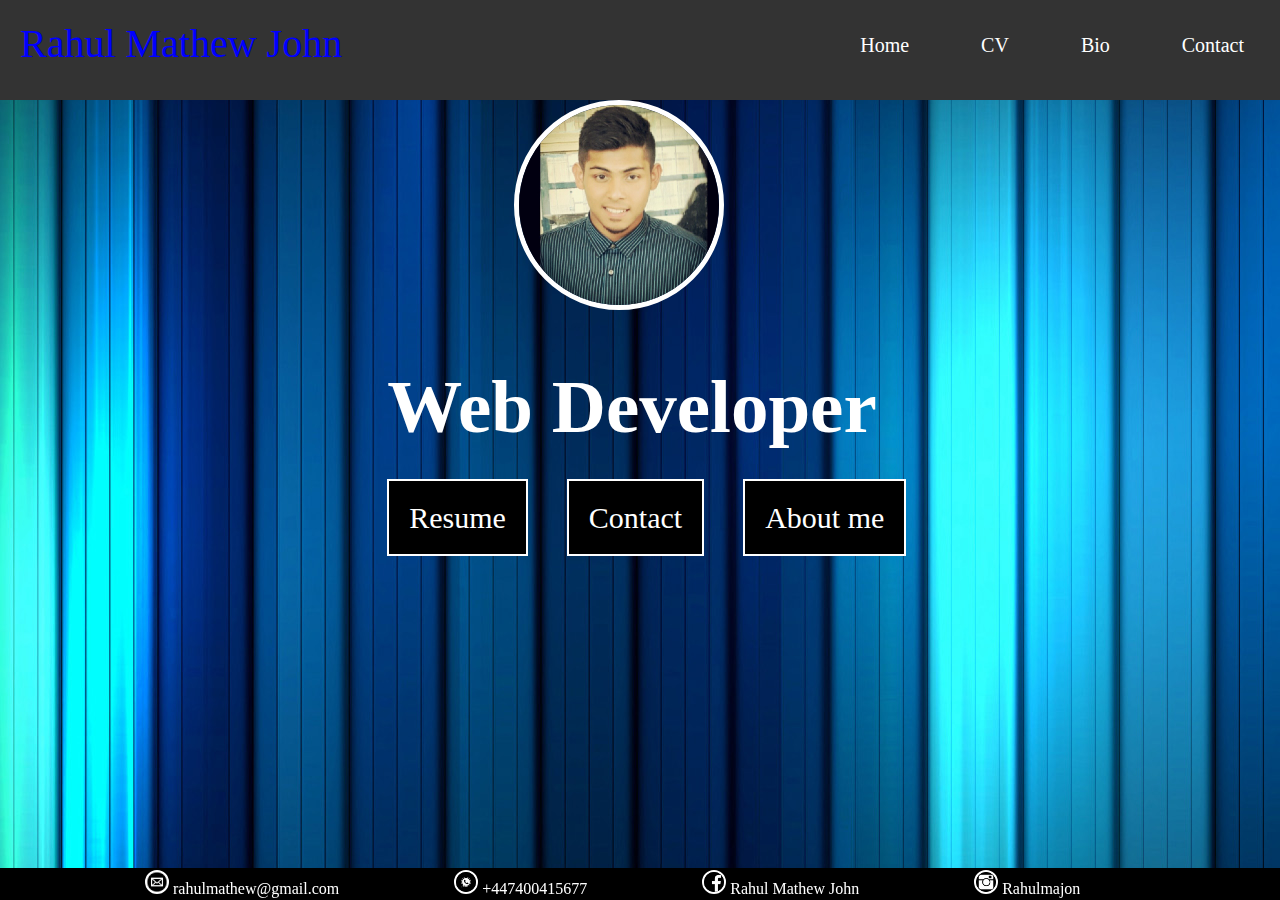
<file: index.html>
<!DOCTYPE html>
<!--
Student_Name     : Rahul Mathew John
Student_id:14437576
-->
<html>
    <head>
        <title>Profile</title>
        <meta charset="UTF-8">
        <meta name="viewport" content="width=device-width, initial-scale=1.0">
        <link rel="stylesheet" href="css/style.css">
    </head>
    <body id="body2">
        <ul class="topnav">
            <li class="name">Rahul Mathew John</li>
            <li><a href="contact.html">Contact</a></li>
            <li><a href="bio.html">Bio</a></li>
            <li><a href="cv.html">CV</a></li>
            <li><a href="index.html">Home</a></li>
        </ul>
        <div class="main6">
            <div class="img_div"><img src="images/me.jpg" class="img-index" alt="profile picture"/></div>
            <div class="about_me">
                <h1 id="designation">Web Developer</h1>
                <a href="cv.html" class="button">Resume</a>
                <a href="contact.html" class="button">Contact</a>
                <a href="bio.html" class="button">About me</a>
            </div>
        </div>
        <div class="footer">
            <ul class="bottomnav">
                <li>
                <img src="images/mail.png" width="20" height="20" class="img-circle" alt="mail"/>
                rahulmathew@gmail.com</li>
                <li>
                <img src="images/whatsapp.png" width="20" height="20" class="img-circle" alt="whatsapp"/>
                +447400415677</li>
                <li>
                <img src="images/fb.jpg" width="20" height="20" class="img-circle" alt="fb"/>
                Rahul Mathew John</li>
                <li>
                <img src="images/ig.png" width="20" height="20" class="img-circle" alt="ig"/>
                Rahulmajon</li>
            </ul>
        </div>
    </body>
</html>
</file>
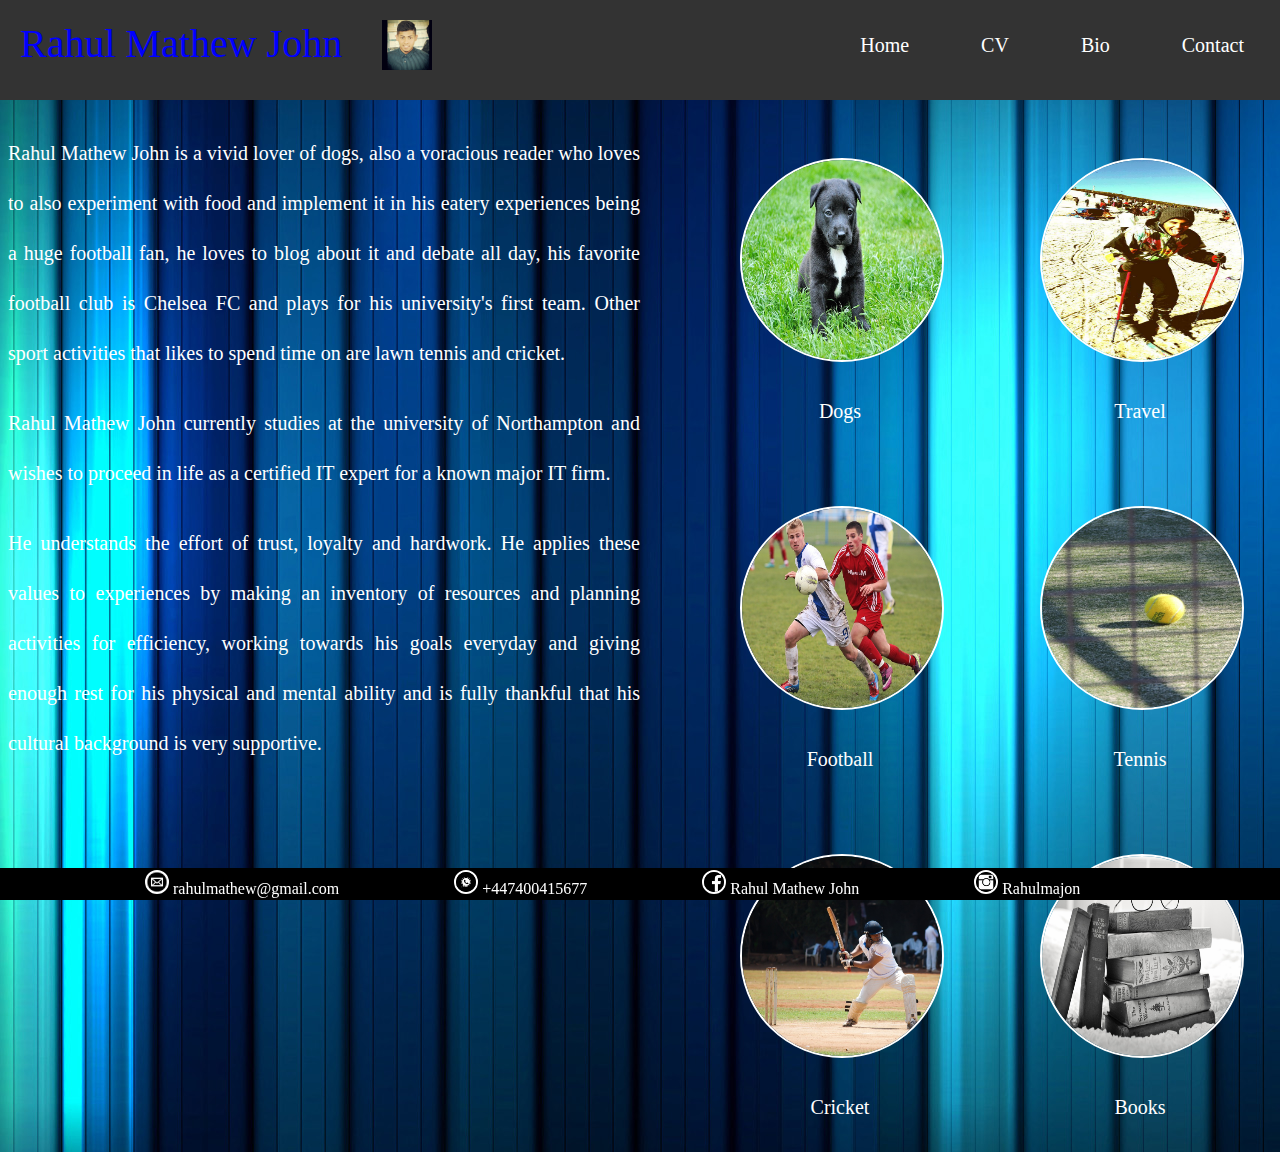
<file: bio.html>
<!DOCTYPE html>
<!--
To change this license header, choose License Headers in Project Properties.
To change this template file, choose Tools | Templates
and open the template in the editor.
-->
<html>
    <head>
        <title>Bio</title>
        <meta charset="UTF-8">
        <meta name="viewport" content="width=device-width, initial-scale=1.0">
        <link rel="stylesheet" href="css/style.css">
    </head>
    <body id="body2">
        <div>
            
        <ul class="topnav">
            <li class="name">Rahul Mathew John</li>
            <li class="image1"><img src="images/me.jpg" width="50" height="50" id="img-circle" alt="Profile picture of Rahul"/></li>
            <li><a href="contact.html">Contact</a></li>
            <li><a href="bio.html">Bio</a></li>
            <li class="active"><a href="cv.html">CV</a></li>
            <li><a href="index.html">Home</a></li>
        </ul>
        </div>
        <div class='main4'>
            <p >Rahul Mathew John is a vivid lover of dogs, also a voracious reader who loves to also experiment with food and implement it in his  eatery experiences
            being a huge football fan, he loves to blog about it and debate all day, his favorite football club is Chelsea FC
            and plays for his university's first team.
            Other sport activities that likes to spend time on are lawn tennis and cricket.</p>
            
            <p >Rahul Mathew John currently studies at the university of Northampton and wishes to proceed in life as
                a certified IT expert for a known major IT firm.</p>
            
            
            <p>He understands the effort of trust, loyalty and hardwork. He applies these values to experiences by making an 
                inventory of resources and planning activities for efficiency, working towards his goals everyday and giving
                enough rest for his physical and mental ability and is fully thankful that his cultural background is very supportive.
            </p>
            
        </div>
        <div class="main5">
            <div class="container">
                <img src="images/puppies.jpg" class="img-circle2" alt="puppy">
                <p>Dogs</p>
            </div>
            <div class="container">
                <img src="images/travel.jpg" class="img-circle2" alt="travel">
                <p>Travel</p>
            </div>
            <div class="container">
                <img src="images/chelsea_fc.jpg" class="img-circle2" alt="football">
                <p>Football</p>
            </div>
            <div class="container">
                <img src="images/tennis.jpg" class="img-circle2" alt="tennis">
                <p>Tennis</p>
            </div>
            <div class="container">
                <img src="images/cricket.jpg" class="img-circle2" alt="cricket">
                <p>Cricket</p>
            </div>
            <div class="container">
                <img src="images/books.jpg" class="img-circle2" alt="books">
                <p>Books</p>
            </div>
        </div>
        <div class="footer">
            <ul class="bottomnav">
                <li>
                <img src="images/mail.png" width="20" height="20" class="img-circle" alt="mail"/>
                rahulmathew@gmail.com</li>
                <li>
                <img src="images/whatsapp.png" width="20" height="20" class="img-circle" alt="whatsapp"/>
                +447400415677</li>
                <li>
                <img src="images/fb.jpg" width="20" height="20" class="img-circle" alt="fb"/>
                Rahul Mathew John</li>
                <li>
                <img src="images/ig.png" width="20" height="20" class="img-circle" alt="ig"/>
                Rahulmajon</li>
            </ul>
        </div>
    </body>
</html>
</file>
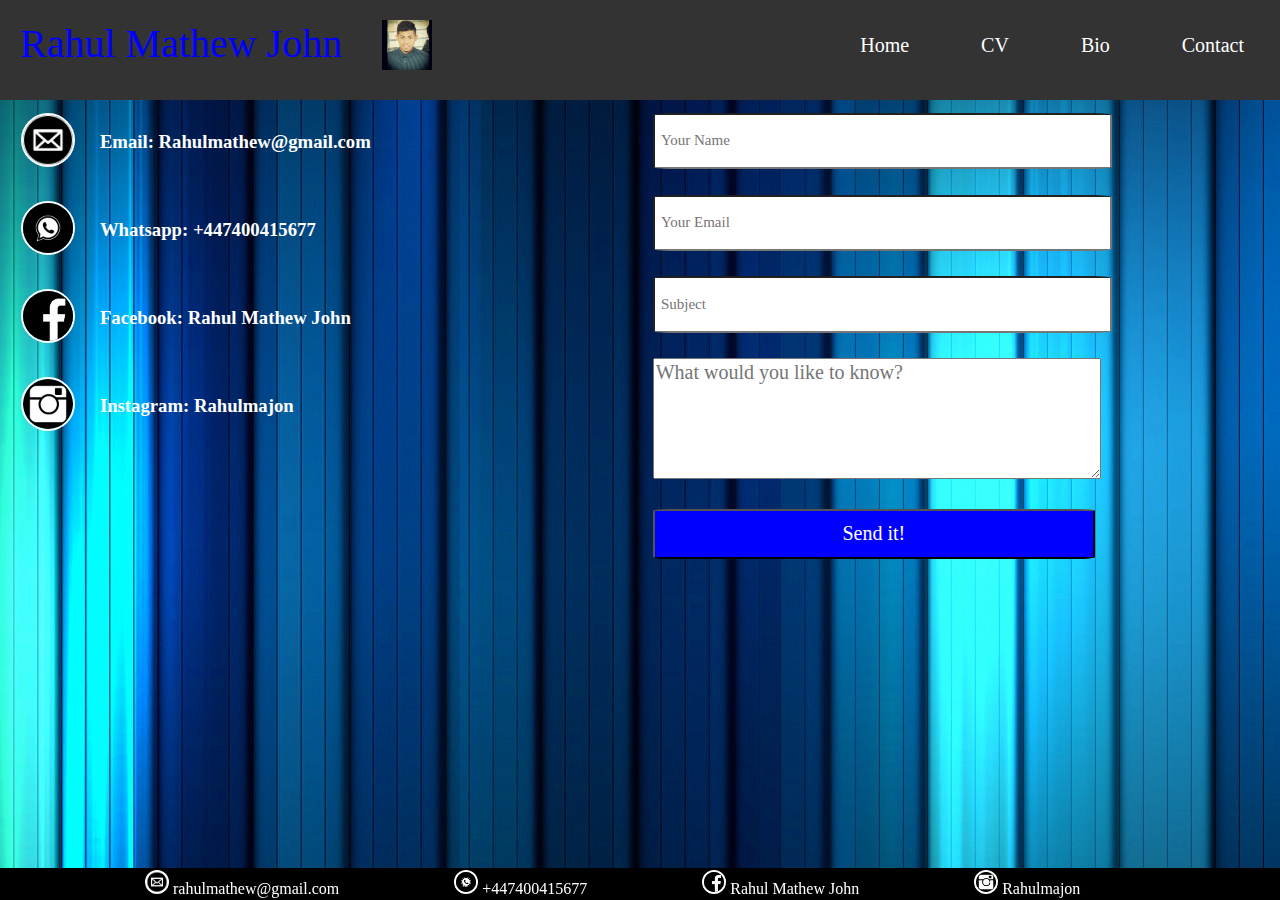
<file: contact.html>
<!DOCTYPE html>
<!--
To change this license header, choose License Headers in Project Properties.
To change this template file, choose Tools | Templates
and open the template in the editor.
-->
<html>
    <head>
        <title>Contact me</title>
        <meta charset="UTF-8">
        <meta name="viewport" content="width=device-width, initial-scale=1.0">
        <link rel="stylesheet" href="css/style.css">
    </head>
    <body id="body2">
        <ul class="topnav">
            <li class="name">Rahul Mathew John</li>
            <li class="image1"><img src="images/me.jpg" width="50" height="50" id="img-circle" alt="Profile picture of Rahul"/></li>
            <li><a href="contact.html">Contact</a></li>
            <li><a href="bio.html">Bio</a></li>
            <li class="active"><a href="cv.html">CV</a></li>
            <li><a href="index.html">Home</a></li>
        </ul>
        <div class="contact">
        <div class='main2'>
            <div class='form1'>
                <form>
                    <input type='text' placeholder="Your Name">
                    <input type='text' placeholder="Your Email">
                    <br>
                    <input type='text' placeholder="Subject">
                    <br>
                    <textarea rows="5" cols="10" class='textarea' placeholder="What would you like to know?"></textarea>
                    <input type="submit" class="button1" name='submitbutton' value="Send it!">
                </form>
                <br>
               
            </div>
        </div>
        <div class="main3">
            <div class="contact_me " >
                <div class="image">
                    <img src="images/mail.png" width="50" height="50" class="img-circle" alt="mail"/>
                </div>
                <div class="content1" ><h3>Email: Rahulmathew@gmail.com</h3></div>
            </div>
            <br>
            <div class="contact_me " >
                <div class="image">
                    <img src="images/whatsapp.png" width="50" height="50" class="img-circle" alt="whatsapp"/>
                </div>
                <div class="content1" ><h3>Whatsapp: +447400415677</h3></div>
            </div>
            <br>
            <div class="contact_me " >
                <div class="image">
                    <img src="images/fb.jpg" width="50" height="50" class="img-circle" alt="fb"/>
                </div>
                <div class="content1" ><h3>Facebook: Rahul Mathew John</h3></div>
            </div>   
            <br>
            <div class="contact_me " >
                <div class="image">
                    <img src="images/ig.png" width="50" height="50" class="img-circle" alt="ig"/>
                </div>
                <div class="content1" ><h3>Instagram: Rahulmajon</h3></div>
            </div>    
        </div>
        </div>
        <div class="footer">
            <ul class="bottomnav">
                <li>
                <img src="images/mail.png" width="20" height="20" class="img-circle" alt="mail"/>
                rahulmathew@gmail.com</li>
                <li>
                <img src="images/whatsapp.png" width="20" height="20" class="img-circle" alt="whatsapp"/>
                +447400415677</li>
                <li>
                <img src="images/fb.jpg" width="20" height="20" class="img-circle" alt="fb"/>
                Rahul Mathew John</li>
                <li>
                <img src="images/ig.png" width="20" height="20" class="img-circle" alt="ig"/>
                Rahulmajon</li>
            </ul>
        </div>
    </body>
</html>
</file>
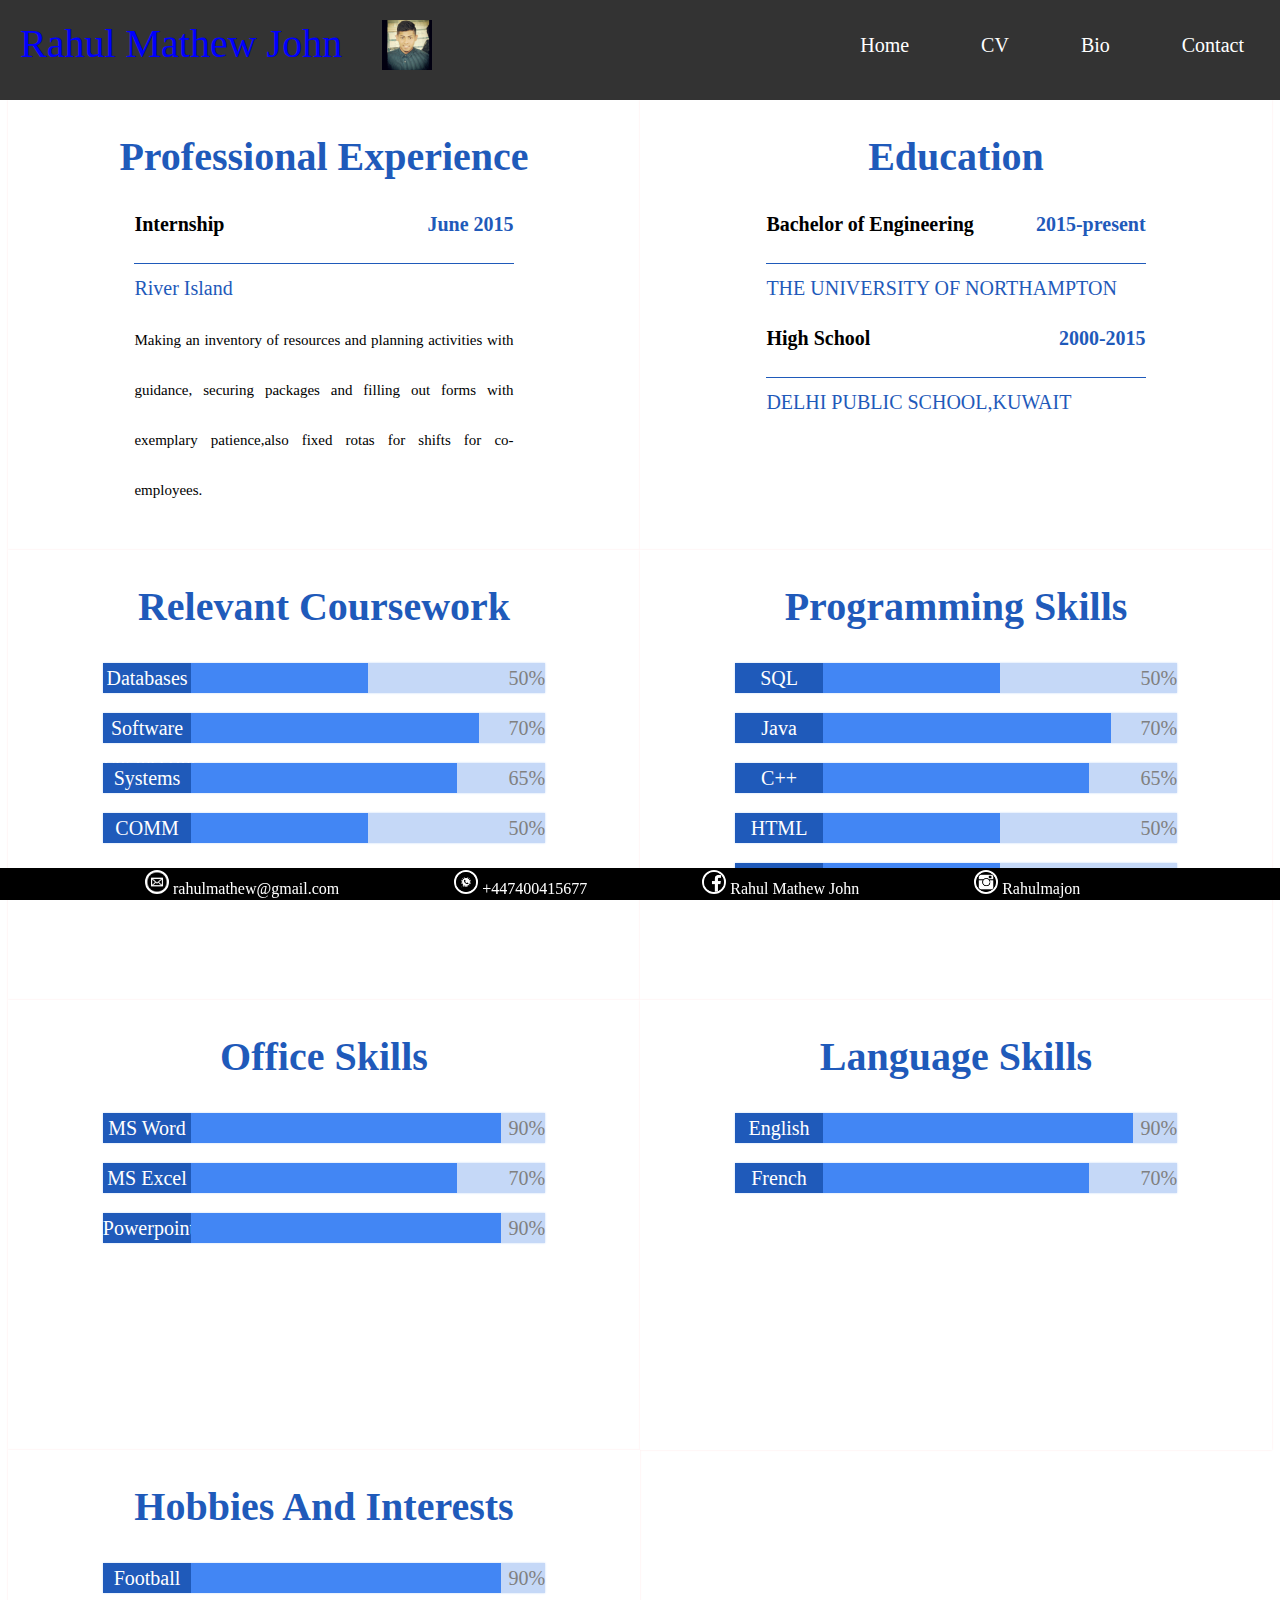
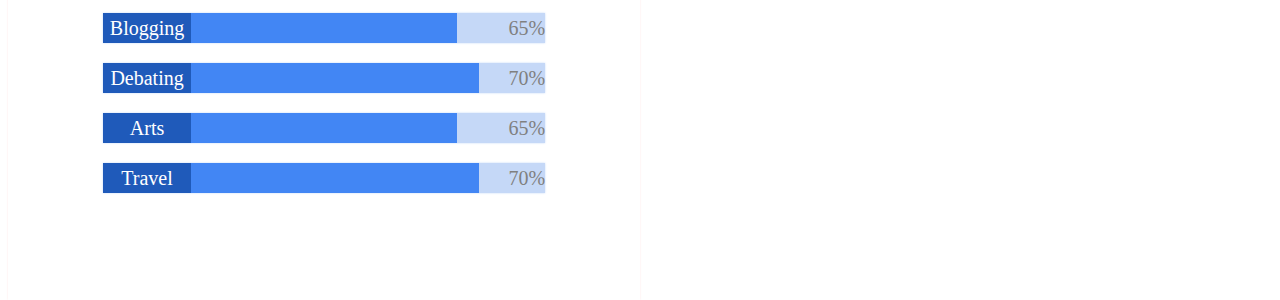
<file: cv.html>
<!DOCTYPE html>
<!--
To change this license header, choose License Headers in Project Properties.
To change this template file, choose Tools | Templates
and open the template in the editor.
-->
<html>
    <head>
        <title>CV</title>
        <meta charset="UTF-8">
        <meta name="viewport" content="width=device-width, initial-scale=1.0">
        <link href="css/style.css" rel="stylesheet"/>
    </head>
    <body>
        <ul class="topnav">
            <li class="name">Rahul Mathew John</li>
            <li class="image1"><img src="images/me.jpg" width="50" height="50" id="img-circle" alt="Profile picture of Rahul"/></li>
            <li><a href="contact.html">Contact</a></li>
            <li><a href="bio.html">Bio</a></li>
            <li class="active"><a href="cv.html">CV</a></li>
            <li><a href="index.html">Home</a></li>
        </ul>
<div class="main">
        <div class="div1">
            <h2>Professional Experience</h2>
            <div class="head">
                <div class="title" >Internship</div>
                <div class="date" >June 2015</div>
            </div>
            <div class="head2" >
                <div class="title2" >River Island
                <br>
                <p id="para" >Making an inventory of resources and planning activities with guidance, securing packages and filling out forms with exemplary patience,also fixed rotas for shifts for co-employees.
                </p>
                </div>
            </div>
        </div>
        <div class="div2">
            <h2>Education</h2>
            <div class="head" >
            <div class="title" >Bachelor of Engineering</div>
            <div class="date" >2015-present</div>
            </div>
            <div class="head2" >
            <div class="title2" >THE UNIVERSITY OF NORTHAMPTON</div>    
            </div>
            <div class="head" >
            <div class="title" >High School</div>
            <div class="date" >2000-2015</div>
            </div>
            <div class="head2" >
            <div class="title2">DELHI PUBLIC SCHOOL,KUWAIT</div>    
            </div>
            </div>
</div>
<div class="main">
    <div class="div1">
        <h2>Relevant Coursework</h2>
        <div class='course' >
            <div class="subject">Databases</div>
            <div class="percent percent_50" ></div>
            <div class="percent_value">50%</div>
        </div>
        <div class='course' >
            <div class="subject">Software Engineering</div>
            <div class="percent percent_70" ></div>
            <div class="percent_value">70%</div>   
        </div>
        <div class='course' >
            <div class="subject">Systems</div>
            <div class="percent percent_65" ></div>
            <div class="percent_value">65%</div>
        </div>   
        <div class='course' >
            <div class="subject">COMM</div>
            <div class="percent percent_50" ></div>
            <div class="percent_value">50%</div>
        </div>
    </div>  
    <div class="div2">
        <h2>Programming Skills</h2>
        
        <div class='course' >
            <div class="subject">SQL</div>
            <div class="percent percent_50" ></div>
            <div class="percent_value">50%</div>
        </div>
        <div class='course' >
            <div class="subject">Java</div>
            <div class="percent percent_70" ></div>
            <div class="percent_value">70%</div>   
        </div>
        <div class='course' >
            <div class="subject">C++</div>
            <div class="percent percent_65" ></div>
            <div class="percent_value">65%</div>
        </div>   
        <div class='course' >
            <div class="subject">HTML</div>
            <div class="percent percent_50" ></div>
            <div class="percent_value">50%</div>
        </div>
            <div class='course' >
            <div class="subject">CSS</div>
            <div class="percent percent_50" ></div>
            <div class="percent_value">50%</div>
        </div>
        </div>
    
</div>
<div class="main"> 
    <div class="div1">
    <h2>Office Skills</h2>
    <div class='course' >
            <div class="subject">MS Word</div>
            <div class="percent percent_90" ></div>
            <div class="percent_value">90%</div>
    </div>
    <div class='course' >
        <div class="subject">MS Excel</div>
        <div class="percent percent_65" ></div>
        <div class="percent_value">70%</div>   
    </div>
    <div class='course' >
        <div class="subject">Powerpoint</div>
        <div class="percent percent_90" ></div>
        <div class="percent_value">90%</div>
    </div>
    </div>
    <div class="div2">
    <h2>Language Skills</h2>
    <div class='course' >
        <div class="subject">English</div>
        <div class="percent percent_90" ></div>
        <div class="percent_value">90%</div>
    </div>
    <div class='course' >
    <div class="subject">French</div>
    <div class="percent percent_65" ></div>
    <div class="percent_value">70%</div>   
    </div>
    </div>
</div>
    <div class="div1">
    <h2>Hobbies And Interests</h2>
    <div class='course' >
        <div class="subject">Football</div>
        <div class="percent percent_90" ></div>
        <div class="percent_value">90%</div>
    </div>
    <div class='course' >
        <div class="subject">Blogging</div>
        <div class="percent percent_65" ></div>
        <div class="percent_value">65%</div>
    </div>
     <div class='course' >
        <div class="subject">Debating</div>
        <div class="percent percent_70" ></div>
        <div class="percent_value">70%</div>
    </div>
    <div class='course' >
        <div class="subject">Arts</div>
        <div class="percent percent_65" ></div>
        <div class="percent_value">65%</div>
    </div>
    <div class='course' >
        <div class="subject">Travel</div>
        <div class="percent percent_70" ></div>
        <div class="percent_value">70%</div>   
    </div>
    </div>
        <div class="footer">
            <ul class="bottomnav">
                <li>
                <img src="images/mail.png" width="20" height="20" class="img-circle" alt="mail"/>
                rahulmathew@gmail.com</li>
                <li>
                <img src="images/whatsapp.png" width="20" height="20" class="img-circle" alt="whatsapp"/>
                +447400415677</li>
                <li>
                <img src="images/fb.jpg" width="20" height="20" class="img-circle" alt="fb"/>
                Rahul Mathew John</li>
                <li>
                <img src="images/ig.png" width="20" height="20" class="img-circle" alt="ig"/>
                Rahulmajon</li>
            </ul>
        </div>
</body>
</html>
</file>
<file: css/style.css>
/*
To change this license header, choose License Headers in Project Properties.
To change this template file, choose Tools | Templates
and open the template in the editor.
*/
/* 
    Created on : Dec 23, 2016, 8:02:46 AM
    Author     : RMJ
*/
#body2
{
    background-image: url(../images/bk2.jpg);
    color: white;
}
body{
    color:black;
    background-color:white;
}
#designation
{
    font-size: 75px;
    font-family:georgia,garamond,serif;
}
.img_div
{
    float:left;
    width: auto;
    margin-left: 40%
}
.about_me
{
    width: 700px;
    color:white;
    margin-left:30%;
    float:left;
}
.main6{
    margin-top: 100px;
    margin-bottom: 100px;
    width:100%;
    background-color: transparent;
    color:black;
}
.main{
    margin-top: 100px;
    margin-bottom: 100px;
    width:100%;
    background-color: white;
    color:black;
}
.contact
{
    margin-top:100px; 
    width: 100%;
    background-color: black;
    color:white;
}
.main2{
    width:50%;
    float:right;
    background-color: transparent;
    height:100%;
    color:black;
}
.main3
{
    width:50%;
    float:left;
    font-family:georgia,garamond,serif;
    background-color: transparent;
    color: white;
}
.main4
{
    width:50%;
    float:left;
    height:100%;
    margin-top: 100px;
    background-color: transparent;
    color: white;
}
.main5{
    width:50%;
    float:right;
    margin-top: 100px;
     background-color: transparent;
    color: white;
    height:100%;
}
ul.topnav {
    list-style-type: none;
    margin: 0;
    padding: 0;
    position: fixed;
    top:0;
    left:0;
    right: 0;
    overflow: hidden;
    background-color: #333;
    height: 100px;
}

ul.topnav li {
    float: right;
    padding: 20px 20px;
}
ul.topnav li.name{
    float: left;
    color:blue;
    font-size: 40px;
}
ul.topnav li.image1{
    float:left;
}
ul.topnav li a {
    display: block;
    color: white;
    text-align: center;
    padding: 14px 16px;
    text-decoration: none;
    font-size:20px;
}

ul.topnav li a:hover:not(.active) 
{
background-color: #ffffff;
color:black;
}

ul.topnav li a.active {background-color: #4CAF50;}

ul.topnav li.right {float: right;}

@media screen and (max-width: 600px){
    ul.topnav li.right, 
    ul.topnav li {float: none;}
}
.container
{
    width:200px;
    margin-left:100px;
    margin-top: 50px;
    float: left;
}
.container p
{
    text-align: center;
    width: 100%;
}
.img-index
{
    border: 5px solid white;
    border-radius: 50%;
    width: 200px;
    height:200px;
}
.img-circle2
{
    border: 2px solid white;
    border-radius: 50%;
    width: 200px;
    height:200px;
}
.img-circle
{
    border: 2px solid white;
    border-radius: 50%;
}
h2
{
    text-align: center;
    font-size: 40px;
    color: #1f5aba;
}
hr
{
    color:deepskyblue;
    height:4px;
}
select
{
    width:100%

}
p
{
    font-size:20px;
    text-align: justify;
    font-family:georgia,garamond,serif;
    line-height: 50px;
}
.button{
    text-decoration: none;
    width:200px;
    height:100px;
    font-size: 30px;
    font-family:georgia,garamond,serif;
    color: white;
    background-color: black;
    border:2px solid white;
    padding: 20px;
    margin-right: 5%;
}
.textarea
{
    width:70%;
    margin: 2%;
    font-size: 20px;
    font-family:georgia,garamond,serif;
}
.button1
{
    width:70%;
    border-radius: 4%;
    height:50px;
    margin: 2%;
    font-size: 20px;
    font-family:georgia,garamond,serif;
    background-color: blue;
    color:white;
}
input
{
    width:70%;
    border-radius: 4%;
    padding: 1%;
    height:40px;
    margin: 2%;
    font-size: 15px;
    font-family:georgia,garamond,serif;
    
}
.check
{
    height:20px;
    margin-left: 0px;
}
.form
{
    width:100%;
    
}

.div1
{
    width:50%;
    height:450px;
    float :left;
    box-shadow: 0px 0px 2px #ffe6e6;
    background-color: white;
   
}
.div2
{
     width:50%;
    float :right;
    height:450px;
    box-shadow: 0px 0px 2px #ffe6e6;
   background-color: white;
}
.course
{
    width: 70%;
    background-color: #c5d8f7;
    height: 30px;
    margin-top: 20px;
    box-shadow: 0px 0px 2px #c5d8f7;
    margin-left: 15%;
}
.subject
{
    width:20%;
    height:30px;
    margin: 0px;
    background:#1f5aba;
    color: white;
    float:left;
    text-align: center;
    font-size: 20px;
    line-height: 30px;
}
.percent{
    height:30px;
    margin: 0px;
    background:#4286f4;
    float:left;
    color: white;
    text-align: center;
    font-size: 20px;
    line-height: 40px;
}
.percent_65
{
    width:60%;
}
.percent_90
{
    width:70%;
}
.percent_70
{
    width:65%;
}
.percent_50
{
    width:40%;
}
.percent_value
{
    color:gray;
    float:right;
    text-align: center;
    font-size: 20px;
    line-height: 30px;
    z-index: 1;
}
.head
{
    width:60%;
    border-bottom: 1px solid #1f5aba;
    height:50px;
    margin-left: 20%;
}
.title
{
    font-weight: bold;
    float:left;
    font-size: 20px;
    height:50px;
}
.date
{
    height:50px;
    color:#1f5aba;
    float:right;
    font-weight: bold;
    font-size: 20px;
}
.head2
{
    width:60%;
    height:50px;
    margin-left: 20%;
    margin-top: 2%;
}
.title2
{
    float:left;
    font-size: 20px;
    height:50px;
    color:#1f5aba; 
    font-weight:lighter;
}
#para
{
    text-align: justify;
    font-size: 15px;
    color:black;
}
.contact_me
{
    width: 100%;
    height:70px;
}
.image
{
    float: left;
    display: block;
    padding: 2%;
}
.content1
{
    float: left;
    display: block;
    padding: 2%;
}
.footer {
  position: fixed;
  right: 0;
  bottom: 0;
  left: 0;
  padding: 1rem;
  margin-left:auto;
  margin-right:auto;
  margin-top:2em;
  background-color: black;
  text-align: center;
}
ul.bottomnav {
    list-style-type: none;
    margin: 0;
    padding: 0;
    position: fixed;
    right: 0;
    bottom: 0;
    left: 0;
    overflow: hidden;
    background-color: transparent;
    height: 50px;
    margin-left: 50px;
    
}
.bottomnav li
{
    float: left;
    display: inline-block;
    list-style-type: none;
    margin-left: 75px;
    padding: 20px ;
    color: white;
}
</file>
